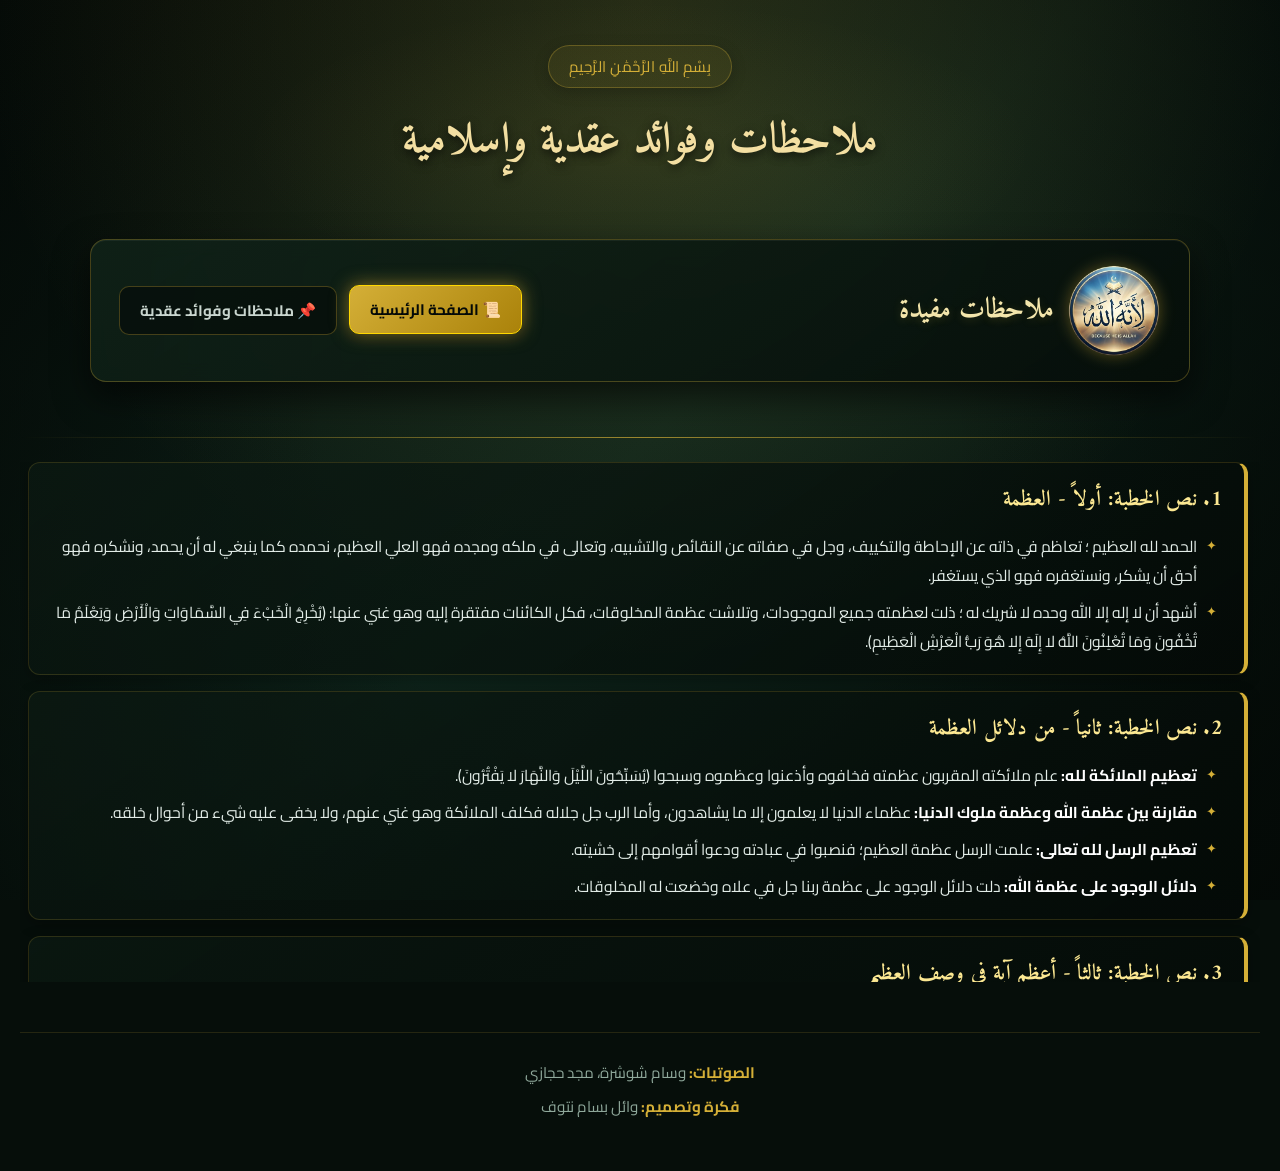
<file: notes.html>
<!DOCTYPE html>
<html lang="ar" dir="rtl">
<head>
    <meta charset="UTF-8">
    <meta name="viewport" content="width=device-width, initial-scale=1.0">
    <title>ملاحظات وفوائد عقدية وإسلامية - مشروع لأنه اللَّهِ</title>
    <!-- Google Fonts -->
    <link href="https://fonts.googleapis.com/css2?family=Amiri:wght@400;700&family=Cairo:wght@400;600;700&display=swap" rel="stylesheet">
    <link rel="stylesheet" href="style.css">
</head>
<body>

    <header>
        <div class="welcome-badge">بِسْمِ اللَّهِ الرَّحْمَٰنِ الرَّحِيمِ</div>
        <h1>ملاحظات وفوائد عقدية وإسلامية</h1>
    </header>

    <!-- TOP NAVIGATION WRAPPER WITH ANIMATION -->
    <div class="top-nav-wrapper animate-entrance">
        <!-- شريط التنقل العلوي مع اللوجو -->
            <div class="top-nav-header">
                <div class="nav-brand">
                    <img src="icon.png" alt="لأنه الله" class="nav-logo">
                    <div class="nav-title">ملاحظات مفيدة</div>
                </div>
                
                <div class="tabs-nav-bar">
                    <a href="index.html" class="tab-btn active"><span>📜 الصفحة الرئيسية</span></a>
                    <a href="notes.html" class="tab-btn"><span>📌 ملاحظات وفوائد عقدية</span></a>
                </div>
            </div>
        </div>

        <!-- خط فاصل ذهبي -->
        <div class="golden-divider"></div>

        <!-- قائمة جميع البطاقات المنسقة والنظيفة -->
        <div class="text-scroll-box notes-container">
            
            <!-- SECTION 1: نص الخطبة الرئيسي -->
            <div class="note-card">
                <div class="note-head">1. نص الخطبة: أولاً - العظمة</div>
                <ul>
                    <li>الحمد لله العظيم ؛ تعاظم في ذاته عن الإحاطة والتكييف، وجل في صفاته عن النقائص والتشبيه، وتعالى في ملكه ومجده فهو العلي العظيم، نحمده كما ينبغي له أن يحمد، ونشكره فهو أحق أن يشكر، ونستغفره فهو الذي يستغفر.</li>
                    <li>أشهد أن لا إله إلا الله وحده لا شريك له ؛ ذلت لعظمته جميع الموجودات، وتلاشت عظمة المخلوقات، فكل الكائنات مفتقرة إليه وهو غني عنها: ﴿يُخْرِجُ الْخَبْءَ فِي السَّمَاوَاتِ وَالْأَرْضِ وَيَعْلَمُ مَا تُخْفُونَ وَمَا تُعْلِنُونَ اللَّهُ لا إِلَهَ إِلا هُوَ رَبُّ الْعَرْشِ الْعَظِيمِ﴾.</li>
                </ul>
            </div>

            <div class="note-card">
                <div class="note-head">2. نص الخطبة: ثانياً - من دلائل العظمة</div>
                <ul>
                    <li><strong>تعظيم الملائكة لله:</strong> علم ملائكته المقربون عظمته فخافوه وأذعنوا وعظموه وسبحوا ﴿يُسَبِّحُونَ اللَّيْلَ وَالنَّهَارَ لا يَفْتُرُونَ﴾.</li>
                    <li><strong>مقارنة بين عظمة الله وعظمة ملوك الدنيا:</strong> عظماء الدنيا لا يعلمون إلا ما يشاهدون، وأما الرب جل جلاله فكلف الملائكة وهو غني عنهم، ولا يخفى عليه شيء من أحوال خلقه.</li>
                    <li><strong>تعظيم الرسل لله تعالى:</strong> علمت الرسل عظمة العظيم؛ فنصبوا في عبادته ودعوا أقوامهم إلى خشيته.</li>
                    <li><strong>دلائل الوجود على عظمة الله:</strong> دلت دلائل الوجود على عظمة ربنا جل في علاه وخضعت له المخلوقات.</li>
                </ul>
            </div>

            <div class="note-card">
                <div class="note-head">3. نص الخطبة: ثالثاً - أعظم آية في وصف العظيم</div>
                <ul>
                    <li>ومن تأمل أعظم آية في القرآن وهي آية الكرسي علم أنها قد جمعت أوجه العظمة للخالق سبحانه: ﴿اللَّهُ لا إِلَهَ إِلا هُوَ الْحَيُّ الْقَيُّومُ لا تَأْخُذُهُ سِنَةٌ وَلا نَوْمٌ لَهُ مَا فِي السَّمَاوَاتِ وَمَا فِي الأَرْضِ... وَهُوَ الْعَلِيُّ الْعَظِيمُ﴾.</li>
                </ul>
            </div>

            <!-- SECTION 2: القواعد العقدية -->
            <div class="note-card">
                <div class="note-head">4. قاعدة الاعتقاد في أسماء الله وصفاته</div>
                <ul>
                    <li><strong>التنزيه المطلق:</strong> الله عز وجل كامل في ذاته وأسمائه وصفاته وأفعاله، لا نظير له ولا مثيل، قال تعالى: ﴿لَيْسَ كَمِثْلِهِ شَيْءٌ وَهُوَ السَّمِيعُ الْبَصِيرُ﴾.</li>
                    <li><strong>منهج أهل السنة والجماعة:</strong> إثبات ما وصف الله به نفسه ووصفه به رسوله صلى الله عليه وسلم، من غير تحريف ولا تعطيل، ومن غير تكييف ولا تمثيل (ردًا على المُشَبِّهَة والمعطِّلة).</li>
                </ul>
            </div>

            <div class="note-card">
                <div class="note-head">5. مفهوم "العظمة" وشمولها الإلهي</div>
                <ul>
                    <li><strong>الشمول المطلق:</strong> صفة "العظمة" لله وحده في ربوبيته، ألوهيته، أفعاله، قدرته، وذاته؛ فلا يجوز قصر عظمته في جانب دون آخر.</li>
                    <li><strong>عظمة بلا كيف:</strong> عظمة الله لا تُكيَّف ولا تُحدُّ ولا تُمثَّل بشيء، وهي متفردة عن عظمة المخلوقات المؤقتة والمحدودة (كالمال، أو الجاه، أو السلطان).</li>
                </ul>
            </div>

            <div class="note-card">
                <div class="note-head">6. دلائل عظمة الله وحقيقة تقديره حق قدره</div>
                <ul>
                    <li><strong>آية الكرسي والتدبر الكوني:</strong> تجسد إحاطة ملكه وعلمه وسعة سلطانه، والتأمل في الكون يدعو دوماً إلى تسبيح العظيم وشكره ﴿فَسَبِّحْ بِاسْمِ رَبِّكَ الْعَظِيمِ﴾.</li>
                    <li><strong>استشعار الهيبة والوقار:</strong> تعظيم الله يعني الخوف من بأسه، ومعرفة حقه، وشكر نعمه، ومهما بالغ الإنسان في تعظيم ربه فإنه يبقى مقصراً، لكن العظيم سبحانه يقبل اليسير ويجزيه الجزاء الأجزَل.</li>
                </ul>
            </div>

            <!-- SECTION 3: النصائح والإرشادات الإسلامية المهمة -->
            <div class="note-card">
                <div class="note-head">7. أداء الصلاة اليومية في وقتها (عماد الدين)</div>
                <ul>
                    <li><strong>المنزلة والأهمية:</strong> الصلاة أعظم أركان الإسلام، فإذا قبلت قبل ما سواها وإن ردت رد ما سواها، وهي العهد الفاصل قال النبي ﷺ: «العهد الذي بيننا وبينهم الصلاة فمن تركها فقد كفر».</li>
                    <li><strong>دليل القرآني:</strong> قال تعالى: ﴿وَاسْتَعِينُوا بِالصَّبْرِ وَالصَّلَاةِ وَإِنَّهَا لَكَبِيرَةٌ إِلَّا عَلَى الْخَاشِعِينَ﴾.</li>
                </ul>
            </div>

            <div class="note-card">
                <div class="note-head">8. بر الوالدين وحسن الإحسان إليهما</div>
                <ul>
                    <li><strong>الطاعة والاحترام:</strong> تقديم الرعاية والاهتمام التام لهما عند الكبر وتجنب التضجر أو إظهار الضيق، قال تعالى: ﴿إِمَّا يَبْلُغَنَّ عِنْدَكَ الْكِبَرَ أَحَدُهُمَا أَوْ كِلَاهُمَا فَلَا تَقُلْ لَهُمَا أُفٍّ وَلَا تَنْهَرْهُمَا﴾.</li>
                    <li><strong>عظم أجرها:</strong> بر الوالدين مقدم في الأفضلية بعد الصلاة مباشرة وقبل الجهاد في سبيل الله.</li>
                </ul>
            </div>

            <div class="note-card">
                <div class="note-head">9. تقوى الله والأمر بالمعروف والنهي عن المنكر</div>
                <ul>
                    <li><strong>مراقبة الله:</strong> التقوى في السر والعلن واجتناب المحرمات، قال ﷺ: «أكرم الناس أتقاهم».</li>
                    <li><strong>إصلاح المجتمع:</strong> الأمر بالمعروف والنهي عن المنكر بالحكمة واللطف، قال ﷺ: «من رأى منكم منكراً فليغيره بيده فإن لم يستطع فبلسانه فإن لم يستطع فبقلبه وذلك أضعف الإيمان».</li>
                </ul>
            </div>

            <div class="note-card">
                <div class="note-head">10. كفالة اليتيم والعطف عليه</div>
                <ul>
                    <li><strong>مرافقة النبي ﷺ:</strong> كافل اليتيم والنائم على شؤونه له أجر مرافقة النبي في الجنة، قال ﷺ: «أنا وكافل اليتيم في الجنة هكذا وأشار بالسبابة والوسطى».</li>
                    <li><strong>التحذير من الظلم:</strong> حذّر القرآن الكريم أشد التحذير من أكل أموال اليتامى ﴿إِنَّ الَّذِينَ يَأْكلُونَ أَمْوَالَ الْيَتَامَى ظُلْمًا إِنَّمَا يَأْكُلُونَ فِي بُطُونِهِمْ نَارًا﴾.</li>
                </ul>
            </div>

            <div class="note-card">
                <div class="note-head">11. إرشادات سلوكية وأخلاقية جامعة للمسلم</div>
                <ul>
                    <li><strong>الذكر والقرآن:</strong> الإكثار من التسبيح والتهليل يومياً، وقراءة القرآن الكريم بتدبر، وكثرة الصلاة على النبي ﷺ.</li>
                    <li><strong>حفظ اللسان والقلب:</strong> تجنب الغيبة والنميمة، التزام الصدق المطلق، إخلاص النية لله، وتمني الخير للجميع.</li>
                    <li><strong>الأخلاق والعلاقات:</strong> صلة الرحم وزيارة الأقارب، التصدق على الفقراء، غض البصر، التواضع وتجنب التكبر، والتوكل على الله والصبر عند الابتلاء.</li>
                </ul>
            </div>

        </div>
    </div>

    <footer>
        <p class="credit-line"><span class="credit-title">الصوتيات:</span> وسام شوشرة، مجد حجازي</p>
        <p class="credit-line"><span class="credit-title">فكرة وتصميم:</span> وائل بسام نتوف</p>
    </footer>
</body>
</html>
</file>
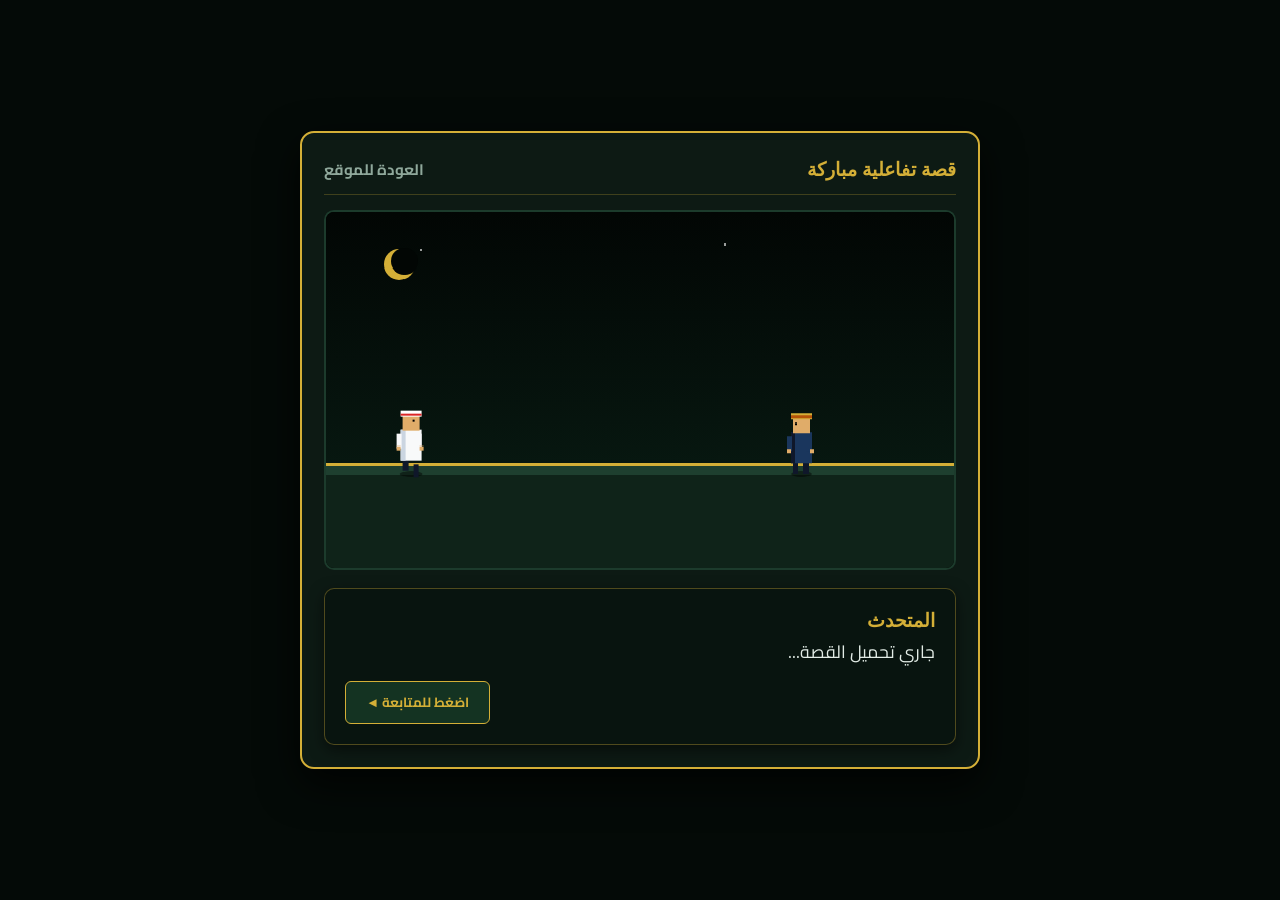
<file: game/game.html>
<!DOCTYPE html>
<html lang="ar" dir="rtl">
<head>
    <meta charset="UTF-8">
    <meta name="viewport" content="width=device-width, initial-scale=1.0">
    <title>لعبة مفيدة</title>
    <!-- Retro Pixel Font -->
    <link href="https://fonts.googleapis.com/css2?family=Cairo:wght@600;700&display=swap" rel="stylesheet">
    <link rel="stylesheet" href="game.css">
</head>
<body>

    <div class="game-wrapper">
        <!-- Retro Pixel Screen Header -->
        <div class="game-header">
            <span>قصة تفاعلية مباركة</span>
            <a href="../index.html" class="back-btn">العودة للموقع</a>
        </div>

        <!-- The Main Pixel Art Display Window -->
        <div id="pixel-canvas-container">
            <!-- Canvas where pixel art graphics will render -->
            <canvas id="gameCanvas" width="600" height="350"></canvas>
        </div>

        <!-- Story & Dialogue Box Below -->
        <div class="dialogue-box">
            <div id="speaker-name" class="speaker-name">المتحدث</div>
            <div id="dialogue-text" class="dialogue-text">جاري تحميل القصة...</div>
            
            <!-- Yes / No Choice Buttons Container -->
            <div id="choices-container" class="choices-hidden">
                <button id="btn-yes" class="choice-btn yes-btn" onclick="handleChoice('yes')">نعم</button>
                <button id="btn-no" class="choice-btn no-btn" onclick="handleChoice('no')">لا</button>
            </div>
            
            <!-- Continue Button for normal text -->
            <button id="next-btn" class="next-btn" onclick="nextDialogue()">اضغط للمتابعة ◄</button>
        </div>
    </div>

    <script src="game.js"></script>
</body>
</html>
</file>
<file: style.css>
:root {
    --bg-primary: #060e0a;
    --bg-card: #102119;
    --gold-primary: #d4af37;
    --gold-light: #f3dfa2;
    --text-main: #f0f5f2;
    --text-muted: #8fa89b;
    --border-gold: rgba(212, 175, 55, 0.3);
}

* {
    box-sizing: border-box;
    margin: 0;
    padding: 0;
}

html, body {
    width: 100%;
    max-width: 100%;
    overflow-x: hidden; /* Locks horizontal scrolling completely */
}

body {
    background-color: var(--bg-primary);
    color: var(--text-main);
    font-family: 'Cairo', sans-serif;
    min-height: 100vh;
    display: flex;
    flex-direction: column;
    justify-content: space-between;
    
    /* Luxury Islamic Multi-Layered Gradient & Radial Glow */
    background-image: 
        radial-gradient(circle at 50% 0%, rgba(212, 175, 55, 0.15) 0%, transparent 60%),
        radial-gradient(circle at 50% 50%, rgba(10, 30, 20, 0) 40%, rgba(4, 10, 7, 0.8) 100%),
        linear-gradient(135deg, #050b08 0%, #0e241b 50%, #040906 100%);
    
    background-size: 100% 100%;
    background-attachment: fixed;
    padding: 45px 20px;
    position: relative;
}

/* Subtle ambient background light decoration behind the header */
body::before {
    content: '';
    position: absolute;
    top: 0;
    left: 50%;
    transform: translateX(-50%);
    width: 100%;
    max-width: 800px;
    height: 300px;
    background: radial-gradient(ellipse at center, rgba(212, 175, 55, 0.08) 0%, transparent 70%);
    z-index: -1;
    pointer-events: none;
}

/* Header Styling */
header {
    text-align: center;
    margin-bottom: 35px;
}

.welcome-badge {
    display: inline-block;
    padding: 6px 20px;
    background: rgba(212, 175, 55, 0.08);
    border: 1px solid var(--border-gold);
    border-radius: 30px;
    color: var(--gold-primary);
    font-size: 0.95rem;
    margin-bottom: 15px;
    letter-spacing: 0.5px;
    box-shadow: 0 4px 15px rgba(0,0,0,0.2);
}

header h1 {
    font-family: 'Amiri', serif;
    color: var(--gold-light);
    font-size: 2.7rem;
    font-weight: 700;
    text-shadow: 0 3px 10px rgba(0, 0, 0, 0.6);
}

/* Main Layout Grid - Adapts from PC side-by-side to mobile stacked */
.main-container {
    display: flex;
    justify-content: center;
    align-items: stretch;
    gap: 35px;
    max-width: 1150px;
    margin: 0 auto;
    width: 100%;
    flex-wrap: wrap;
}

.content-card {
    background: var(--bg-card);
    border: 1px solid var(--border-gold);
    border-radius: 14px;
    padding: 22px;
    box-shadow: 0 10px 30px rgba(0, 0, 0, 0.5);
    transition: all 0.3s ease;
}

.content-card:hover {
    border-color: var(--gold-primary);
    box-shadow: 0 14px 35px rgba(0, 0, 0, 0.7);
}

.card-title {
    font-family: 'Amiri', serif;
    font-size: 1.5rem;
    color: var(--gold-primary);
    margin-bottom: 15px;
    text-align: right;
    border-bottom: 1px solid rgba(212, 175, 55, 0.15);
    padding-bottom: 8px;
}

/* Video Box Section */
.video-section {
    width: 540px;
    max-width: 100%;
}

.video-frame {
    width: 100%;
    height: 310px;
    background-color: #000;
    border-radius: 10px;
    overflow: hidden;
    box-shadow: inset 0 2px 8px rgba(0,0,0,0.9);
    display: flex;
    justify-content: center;
    align-items: center;
}

.video-frame video {
    width: 100%;
    height: 100%;
    object-fit: cover;
    display: block;
}

/* Game Box Section & Animated Box */
.game-section {
    width: 380px;
    max-width: 100%;
}

.game-animated-box {
    text-decoration: none;
    display: flex;
    justify-content: center;
    align-items: center;
    width: 100%;
    height: 310px;
    background-color: #030705;
    border: 2px dashed rgba(212, 175, 55, 0.35);
    border-radius: 10px;
    overflow: hidden;
    position: relative;
    transition: all 0.3s ease;
    padding: 20px;
    text-align: center;
}

.game-animated-box:hover {
    border-color: var(--gold-primary);
    background-color: #06100b;
    box-shadow: 0 0 20px rgba(212, 175, 55, 0.25);
}

.game-pulsing-text {
    font-family: 'Amiri', serif;
    font-size: 1.4rem;
    color: var(--gold-light);
    font-weight: 700;
    text-shadow: 0 2px 8px rgba(0, 0, 0, 0.8);
    animation: textPulse 2s infinite ease-in-out;
}

/* Pulsing Animation Keyframes */
@keyframes textPulse {
    0% {
        transform: scale(1);
        opacity: 0.85;
    }
    50% {
        transform: scale(1.06);
        opacity: 1;
        color: var(--gold-primary);
        text-shadow: 0 0 15px rgba(212, 175, 55, 0.5);
    }
    100% {
        transform: scale(1);
        opacity: 0.85;
    }
}

/* Credits Footer */
footer {
    text-align: center;
    margin-top: 50px;
    border-top: 1px solid rgba(212, 175, 55, 0.15);
    padding-top: 20px;
    font-size: 0.95rem;
    color: var(--text-muted);
}

footer .credit-line {
    margin: 5px 0;
}

footer .credit-title {
    color: var(--gold-primary);
    font-weight: 700;
}

/* Responsive adjustments for Tablets, iPads, and Phones */
@media (max-width: 900px) {
    .main-container {
        flex-direction: column;
        align-items: center;
    }

    .video-section, .game-section {
        width: 100%;
        max-width: 500px;
    }

    header h1 {
        font-size: 2.1rem;
    }
}
/* Top Navigation & Header Styling */
.top-nav-wrapper {
    background: var(--bg-card);
    border: 1px solid var(--border-gold);
    border-radius: 14px;
    padding: 20px 25px;
    max-width: 1150px;
    margin: 30px auto 35px auto;
    width: 90%;
    box-shadow: 0 10px 30px rgba(0, 0, 0, 0.5);
}

.top-nav-header {
    display: flex;
    justify-content: space-between;
    align-items: center;
    flex-wrap: wrap;
    gap: 15px;
}

.nav-title {
    font-family: 'Amiri', serif;
    font-size: 1.6rem;
    font-weight: 700;
    color: var(--gold-primary);
}

.tabs-nav-bar {
    display: flex;
    gap: 10px;
}

.tab-btn {
    background: rgba(6, 14, 10, 0.6);
    border: 1px solid var(--border-gold);
    color: var(--text-muted);
    padding: 8px 18px;
    border-radius: 8px;
    font-family: 'Cairo', sans-serif;
    font-size: 0.95rem;
    font-weight: 700;
    cursor: pointer;
    text-decoration: none;
    transition: all 0.3s ease;
}

.tab-btn:hover {
    color: var(--gold-light);
    border-color: var(--gold-primary);
}

.tab-btn.active {
    background: var(--gold-primary);
    color: #060e0a;
    border-color: var(--gold-primary);
    box-shadow: 0 4px 12px rgba(212, 175, 55, 0.3);
}

/* Golden Divider Line */
.golden-divider {
    width: 100%;
    height: 1px;
    background: linear-gradient(90deg, transparent 0%, var(--gold-primary) 50%, transparent 100%);
    margin: 18px 0;
    opacity: 0.6;
}

/* Scroll Box */
.text-scroll-box {
    max-height: 280px;
    overflow-y: auto;
    padding-right: 10px;
    line-height: 1.8;
}

.text-scroll-box::-webkit-scrollbar {
    width: 6px;
}

.text-scroll-box::-webkit-scrollbar-thumb {
    background: var(--border-gold);
    border-radius: 4px;
}

/* Notes Cards */
.note-card {
    background: rgba(6, 14, 10, 0.4);
    border: 1px solid rgba(212, 175, 55, 0.15);
    border-radius: 8px;
    padding: 12px 16px;
    margin-bottom: 10px;
}

.note-head {
    color: var(--gold-light);
    font-family: 'Amiri', serif;
    font-size: 1.1rem;
    font-weight: 700;
    margin-bottom: 6px;
}

.note-card ul {
    list-style: none;
    padding-right: 10px;
}

.note-card li {
    color: var(--text-main);
    font-size: 0.9rem;
    margin-bottom: 4px;
    position: relative;
    padding-right: 12px;
}

.note-card li::before {
    content: "•";
    color: var(--gold-primary);
    position: absolute;
    right: 0;
}
/* ==========================================
   ✨ ULTRA-CLEAN NOTES & ANIMATION SYSTEM
   ========================================== */

/* أنيميشن دخول احترافي عند فتح الصفحة أو التنقل */
@keyframes cleanFadeIn {
    0% {
        opacity: 0;
        transform: translateY(18px) scale(0.98);
    }
    100% {
        opacity: 1;
        transform: translateY(0) scale(1);
    }
}

.animate-entrance {
    animation: cleanFadeIn 0.55s cubic-bezier(0.16, 1, 0.3, 1) forwards;
}

/* Container Polish */
.top-nav-wrapper {
    background: linear-gradient(145deg, rgba(16, 35, 25, 0.85), rgba(6, 14, 10, 0.95));
    border: 1px solid rgba(212, 175, 55, 0.3);
    border-radius: 16px;
    padding: 24px 28px;
    max-width: 1100px;
    margin: 25px auto 35px auto;
    width: 92%;
    box-shadow: 0 15px 35px rgba(0, 0, 0, 0.6), inset 0 1px 0 rgba(255, 255, 255, 0.05);
    backdrop-filter: blur(10px);
}

.top-nav-header {
    display: flex;
    justify-content: space-between;
    align-items: center;
    flex-wrap: wrap;
    gap: 15px;
}

.nav-title {
    font-family: 'Amiri', serif;
    font-size: 1.75rem;
    font-weight: 700;
    color: #f3e5ab;
    text-shadow: 0 2px 10px rgba(212, 175, 55, 0.2);
}

/* Modern Tab Buttons & Active Glowing Effect */
.tabs-nav-bar {
    display: flex;
    gap: 12px;
}

.tab-btn {
    background: rgba(6, 14, 10, 0.7);
    border: 1px solid rgba(212, 175, 55, 0.3);
    color: #c9d6cf;
    padding: 9px 20px;
    border-radius: 10px;
    font-family: 'Cairo', sans-serif;
    font-size: 0.95rem;
    font-weight: 700;
    cursor: pointer;
    text-decoration: none;
    display: inline-flex;
    align-items: center;
    gap: 8px;
    transition: all 0.3s cubic-bezier(0.4, 0, 0.2, 1);
    box-shadow: none; /* إزالة التوهج عن غير النشط */
}

.tab-btn:hover {
    color: #ffffff;
    border-color: #d4af37;
    background: rgba(212, 175, 55, 0.15);
    transform: translateY(-2px);
}

/* الزر النشط يتوهج ببريق ذهبي ساحر */
.tab-btn.active {
    background: linear-gradient(135deg, #d4af37, #aa820a);
    color: #040907;
    border-color: #ffd700;
    box-shadow: 0 0 18px rgba(212, 175, 55, 0.6), 0 4px 12px rgba(0, 0, 0, 0.4);
    transform: translateY(-1px);
}

/* Golden Glowing Separator */
.golden-divider {
    width: 100%;
    height: 1px;
    background: linear-gradient(90deg, transparent 0%, #d4af37 50%, transparent 100%);
    margin: 20px 0 24px 0;
    opacity: 0.7;
}

/* Custom Smooth Scroll Box */
.text-scroll-box {
    max-height: 520px;
    overflow-y: auto;
    padding-left: 8px;
    padding-right: 12px;
}

.text-scroll-box::-webkit-scrollbar {
    width: 5px;
}
.text-scroll-box::-webkit-scrollbar-track {
    background: rgba(0, 0, 0, 0.2);
    border-radius: 10px;
}
.text-scroll-box::-webkit-scrollbar-thumb {
    background: linear-gradient(180deg, #d4af37, #5c4710);
    border-radius: 10px;
}

/* 🌟 ULTRA-CLEAN NOTE CARDS (10x Cleaner) */
.note-card {
    background: linear-gradient(145deg, rgba(12, 26, 19, 0.7), rgba(4, 10, 7, 0.8));
    border: 1px solid rgba(212, 175, 55, 0.18);
    border-right: 4px solid #d4af37; /* لمسة ذهبية أنيقة على اليمين */
    border-radius: 12px;
    padding: 18px 22px;
    margin-bottom: 16px;
    transition: all 0.35s ease;
    box-shadow: 0 4px 15px rgba(0, 0, 0, 0.3);
}

.note-card:hover {
    border-color: rgba(212, 175, 55, 0.5);
    border-right-color: #ffe066;
    transform: translateX(-4px);
    box-shadow: 0 8px 25px rgba(0, 0, 0, 0.5), 0 0 15px rgba(212, 175, 55, 0.1);
}

.note-head {
    color: #fce892;
    font-family: 'Amiri', serif;
    font-size: 1.35rem;
    font-weight: 700;
    margin-bottom: 12px;
    letter-spacing: 0.3px;
    display: flex;
    align-items: center;
    gap: 8px;
}

.note-card ul {
    list-style: none;
    padding-right: 5px;
    margin: 0;
}

.note-card li {
    color: #e2ece7;
    font-size: 0.98rem;
    line-height: 1.85;
    margin-bottom: 8px;
    position: relative;
    padding-right: 20px;
}

.note-card li:last-child {
    margin-bottom: 0;
}

.note-card li::before {
    content: "✦";
    color: #d4af37;
    font-size: 0.8rem;
    position: absolute;
    right: 0;
    top: 2px;
}

.note-card strong {
    color: #ffffff;
    font-weight: 700;
}
/* ==========================================
   ✨ NAV LOGO & BRAND STYLING
   ========================================== */
.nav-brand {
    display: flex;
    align-items: center;
    gap: 14px;
}

.nav-logo {
    width: 93px;
    height: 93px;
    object-fit: contain;
    border-radius: 50%;
    filter: drop-shadow(0 0 8px rgba(212, 175, 55, 0.4));
    transition: transform 0.4s cubic-bezier(0.175, 0.885, 0.32, 1.275), filter 0.4s ease;
}

.nav-logo:hover {
    transform: scale(1.1) rotate(5deg);
    filter: drop-shadow(0 0 14px rgba(212, 175, 55, 0.8));
}

.nav-title {
    font-family: 'Amiri', serif;
    font-size: 1.75rem;
    font-weight: 700;
    color: #f3e5ab;
    text-shadow: 0 2px 10px rgba(212, 175, 55, 0.2);
}
</file>
<file: game/game.css>
* {
    box-sizing: border-box;
    margin: 0;
    padding: 0;
}

body {
    background-color: #040a07;
    color: #f0f5f2;
    font-family: 'Cairo', sans-serif;
    min-height: 100vh;
    display: flex;
    justify-content: center;
    align-items: center;
    padding: 20px;
}

.game-wrapper {
    width: 100%;
    max-width: 680px;
    background: #0d1a14;
    border: 2px solid #d4af37;
    border-radius: 14px;
    padding: 22px;
    box-shadow: 0 15px 40px rgba(0,0,0,0.8);
}

.game-header {
    display: flex;
    justify-content: space-between;
    align-items: center;
    margin-bottom: 15px;
    font-weight: 700;
    color: #d4af37;
    border-bottom: 1px solid rgba(212, 175, 55, 0.25);
    padding-bottom: 10px;
    font-family: 'Amiri', serif;
    font-size: 1.2rem;
}

.back-btn {
    color: #8fa89b;
    text-decoration: none;
    font-size: 0.95rem;
    font-family: 'Cairo', sans-serif;
    transition: color 0.2s;
}

.back-btn:hover {
    color: #d4af37;
}

/* Pixel Screen Window */
#pixel-canvas-container {
    width: 100%;
    background-color: #020503;
    border: 2px solid #1c3b2c;
    border-radius: 10px;
    overflow: hidden;
    display: flex;
    justify-content: center;
    align-items: center;
    margin-bottom: 18px;
    box-shadow: inset 0 4px 12px rgba(0,0,0,0.9);
}

canvas {
    width: 100%;
    height: auto;
    display: block;
    image-rendering: pixelated;
    image-rendering: crisp-edges;
}

/* Retro Dialogue Box */
.dialogue-box {
    background: #08140f;
    border: 1px solid rgba(212, 175, 55, 0.35);
    border-radius: 10px;
    padding: 20px;
    min-height: 130px;
    position: relative;
    display: flex;
    flex-direction: column;
    justify-content: space-between;
    box-shadow: 0 5px 15px rgba(0,0,0,0.5);
}

.speaker-name {
    color: #d4af37;
    font-family: 'Amiri', serif;
    font-weight: 700;
    font-size: 1.2rem;
    margin-bottom: 6px;
}

.dialogue-text {
    font-size: 1.1rem;
    color: #e2ece6;
    line-height: 1.6;
    margin-bottom: 15px;
}

/* Action Buttons */
.next-btn {
    align-self: flex-end;
    background: #143322;
    color: #d4af37;
    border: 1px solid #d4af37;
    padding: 8px 20px;
    border-radius: 6px;
    cursor: pointer;
    font-family: 'Cairo', sans-serif;
    font-weight: 700;
    transition: all 0.2s;
}

.next-btn:hover {
    background: #1f4d34;
    box-shadow: 0 0 10px rgba(212, 175, 55, 0.3);
}

/* Yes / No Choices Container */
.choices-hidden {
    display: none;
    gap: 15px;
    justify-content: center;
    margin-top: 10px;
}

.choice-btn {
    flex: 1;
    padding: 10px 20px;
    font-family: 'Cairo', sans-serif;
    font-weight: 700;
    font-size: 1.15rem;
    border-radius: 6px;
    cursor: pointer;
    border: none;
    transition: transform 0.1s, filter 0.2s;
}

.choice-btn:hover {
    transform: scale(1.03);
    filter: brightness(1.15);
}

.yes-btn {
    background-color: #1b5e20;
    color: #ffffff;
    border: 1px solid #4caf50;
}

.no-btn {
    background-color: #b71c1c;
    color: #ffffff;
    border: 1px solid #ef5350;
}
</file>
